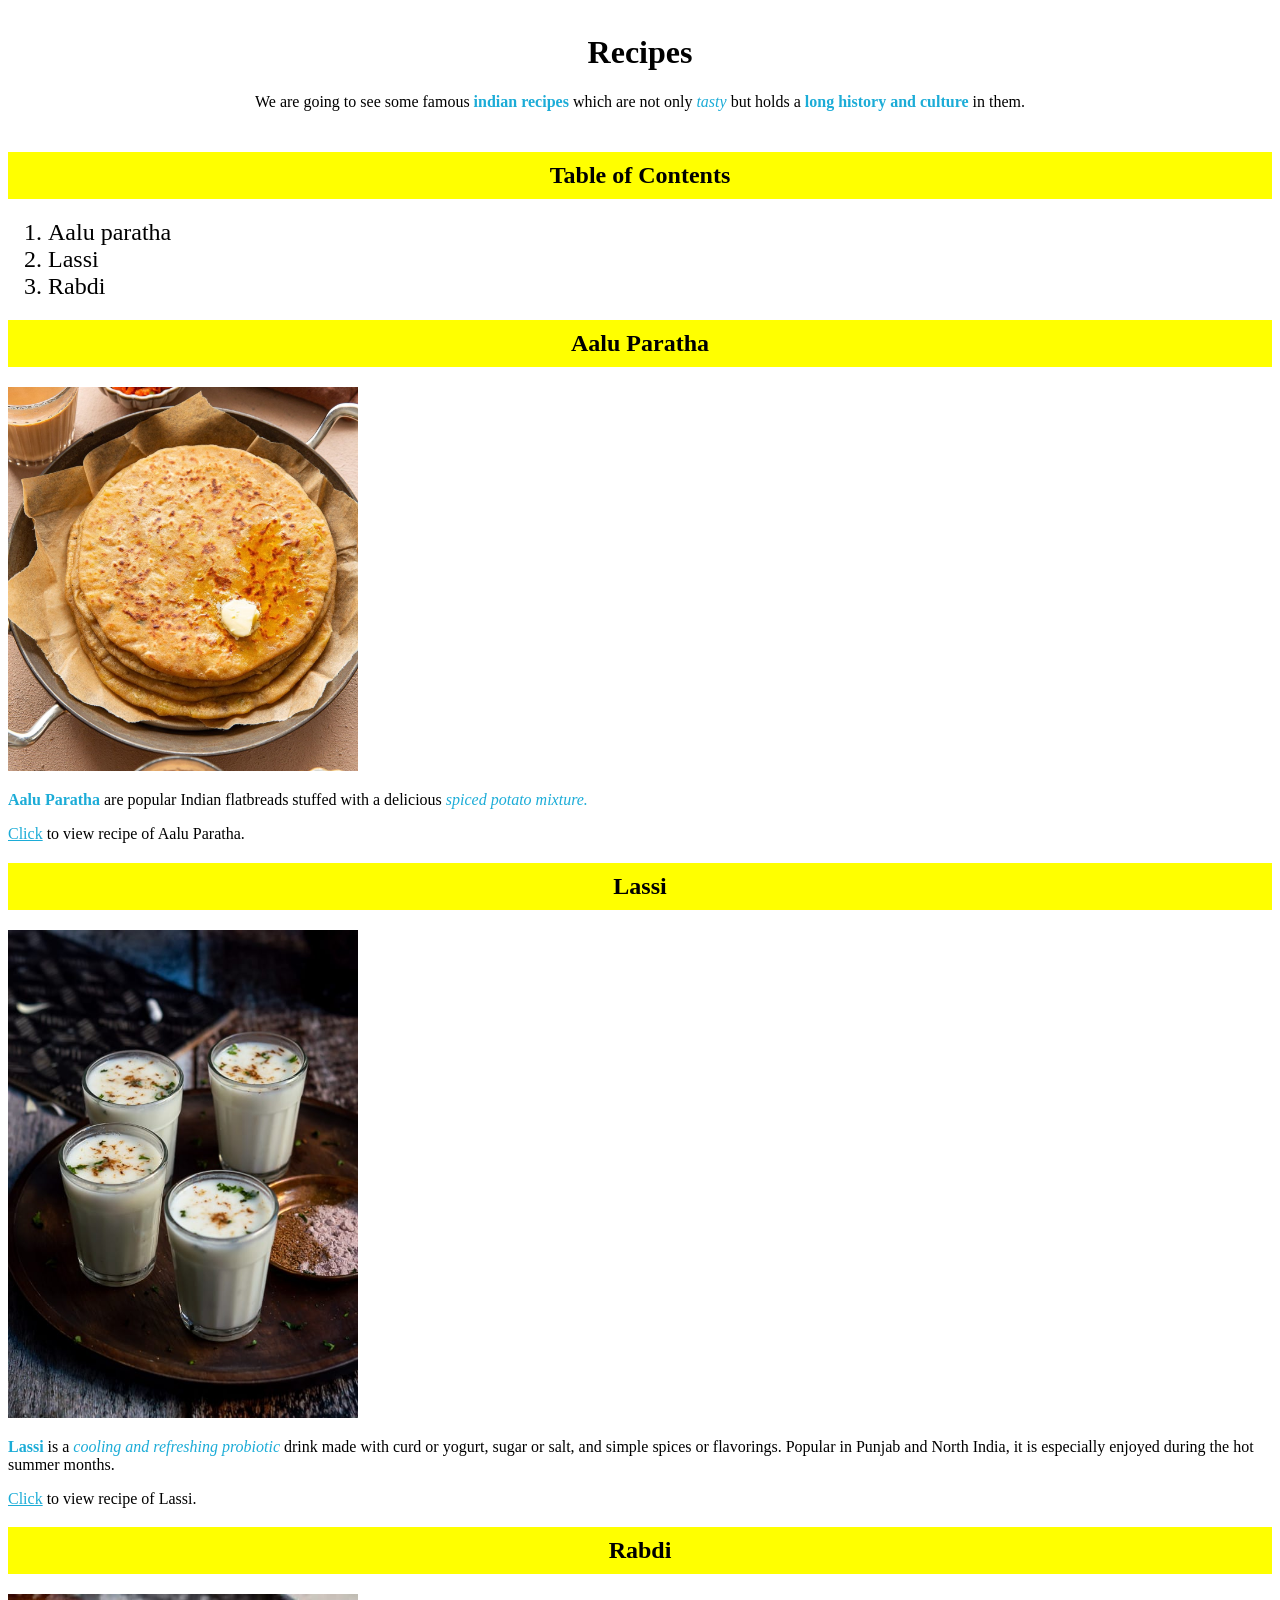
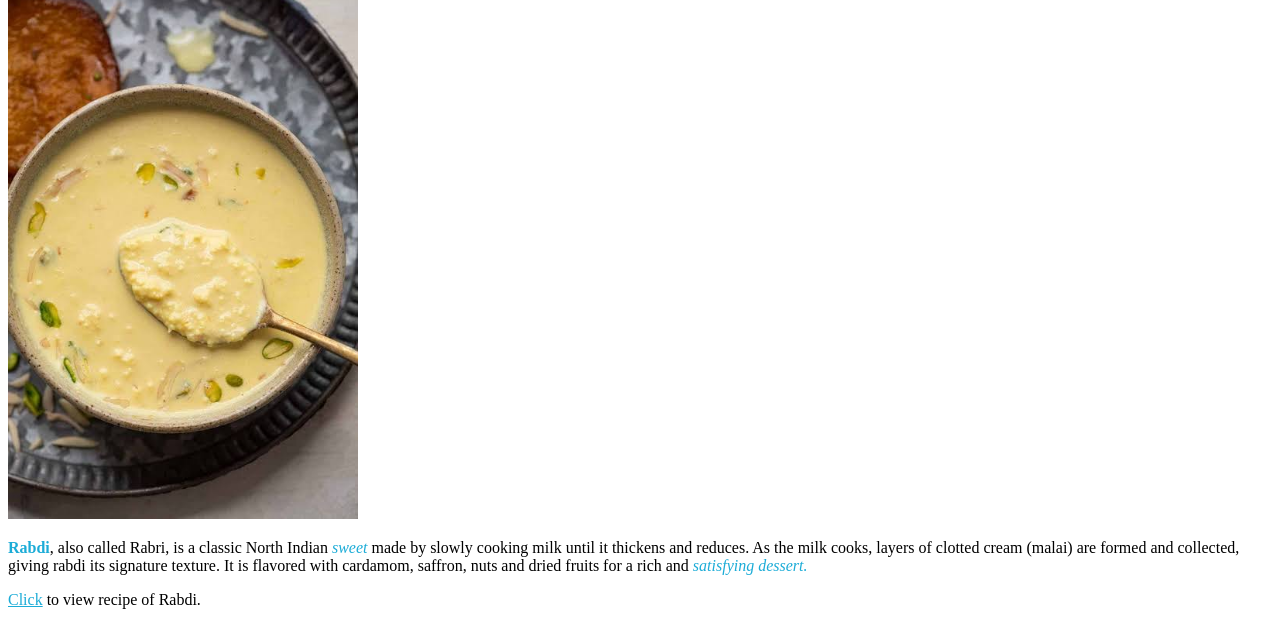
<file: index.html>
<!doctype html>
<html lang="en">
  <head>
    <meta charset="UTF-8" />
    <meta name="viewport" content="width=device-width, initial-scale=1.0" />
    <title>Recipes</title>
    <link rel="stylesheet" href="style.css">
  </head>
  <body>
    <div class="heading">
      <h1>Recipes</h1>
      <p>We are going to see some famous <strong>indian recipes</strong> which are not only <em>tasty</em> but holds a <strong>long history and culture</strong> in them.</p>
    </div>
   
    <div class="contents">
      <h2>Table of Contents</h2>
      <ol>
        <li>Aalu paratha</li>
        <li>Lassi</li>
        <li>Rabdi</li>
      </ol>
    </div>

    <div class="recipies">
      <div class="aalu-paratha">
        <h2>Aalu Paratha</h2>
        <img src="./images/aalu-paratha.jpg" alt="Aalu Paratha image" width="350">
        <p><strong>Aalu Paratha</strong> are popular Indian flatbreads stuffed with a delicious <em>spiced potato mixture.</em></p>
        <p><a href="recipes/aalu-paratha.html">Click</a> to view recipe of Aalu Paratha.</p>
      </div>
  
      <div class="lassi">
        <h2>Lassi</h2>
        <img src="./images/lassi.jpg" alt="Image of lassi served in glass" width="350">
        <p><strong>Lassi</strong> is a <em>cooling and refreshing probiotic</em> drink made with curd or yogurt, sugar or salt, and simple spices or flavorings. Popular in Punjab and North India, it is especially enjoyed during the hot summer months.</p>
        <p><a href="recipes/lassi.html">Click</a> to view recipe of Lassi.</p>
      </div>
  
      <div class="Rabdi">
        <h2>Rabdi</h2>
        <img src="images/rabdi.jpg" alt="Image of Rabdi served in bowl" width="350">
        <p><strong>Rabdi</strong>, also called Rabri, is a classic North Indian <em>sweet</em> made by slowly cooking milk until it thickens and reduces. As the milk cooks, layers of clotted cream (malai) are formed and collected, giving rabdi its signature texture. It is flavored with cardamom, saffron, nuts and dried fruits for a rich and <em>satisfying dessert.</em></p>
        <p><a href="recipes/rabdi.html">Click</a> to view recipe of Rabdi.</p>
      </div>
    </div>
  </body>
</html>
</file>
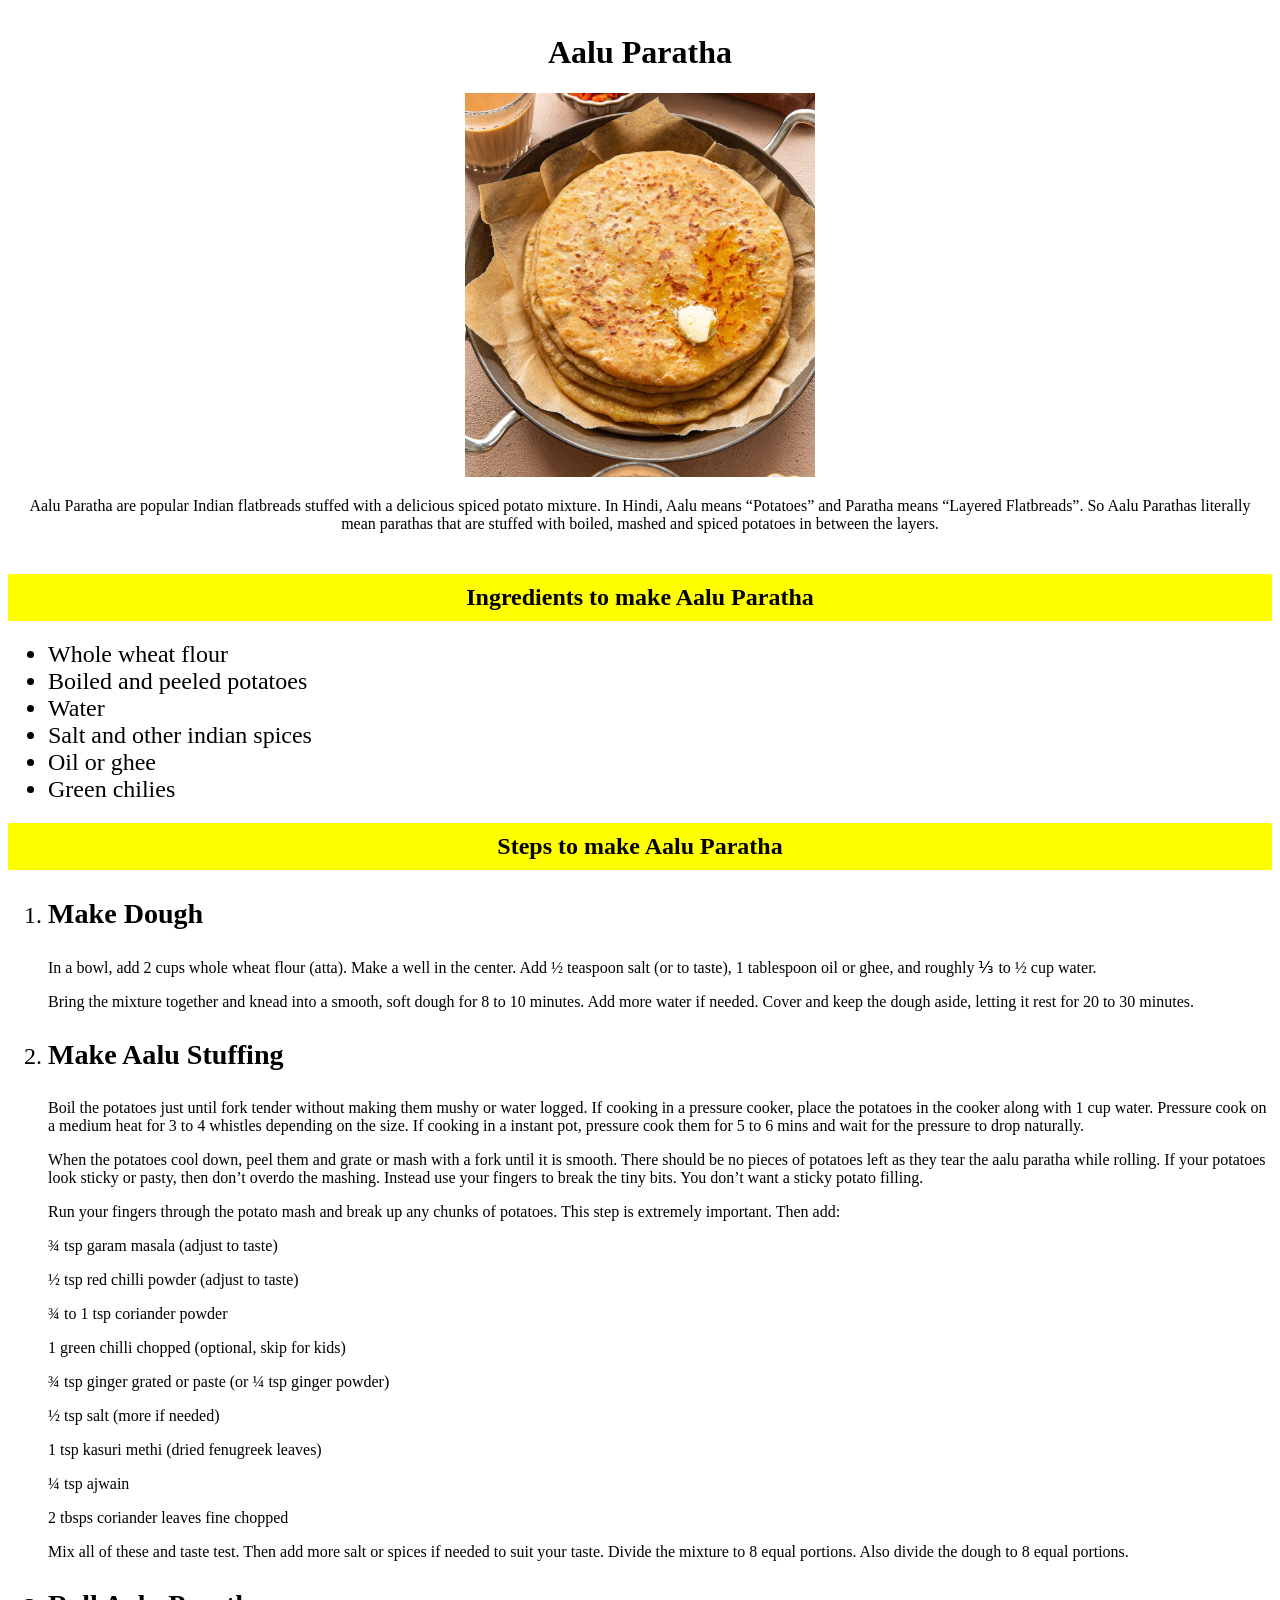
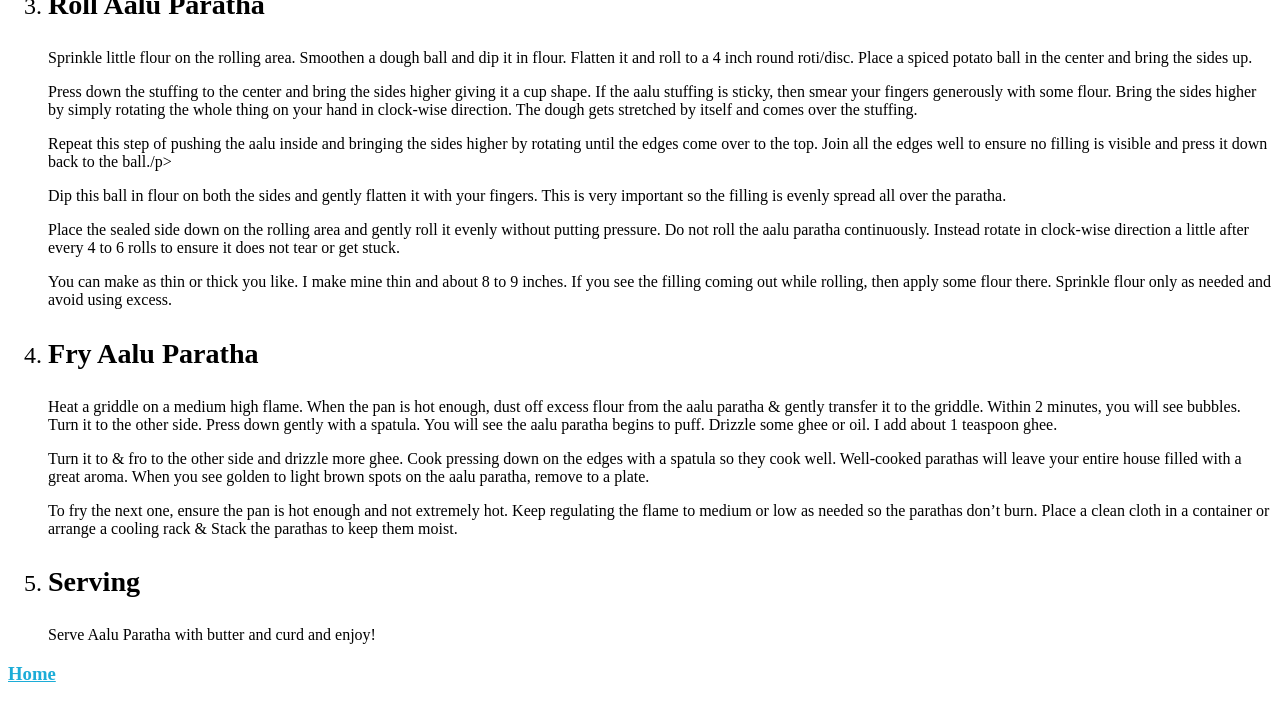
<file: recipes/aalu-paratha.html>
<!DOCTYPE html>
<html lang="en">
  <head>
  	<meta charset="UTF-8">
  	<meta name="viewport" content="width=device-width, initial-scale=1.0">
  	<title>Aalu Paratha</title>
  	<link rel="stylesheet" href="style.css">
  </head>
  <body>
    <div class="heading">
      <h1>Aalu Paratha</h1>
      <img src="../images/aalu-paratha.jpg" alt="Aalu Paratha image" width="350">
      <p>Aalu Paratha are popular Indian flatbreads stuffed with a delicious spiced potato mixture. In Hindi, Aalu means “Potatoes” and Paratha means “Layered Flatbreads”. So Aalu Parathas literally mean parathas that are stuffed with boiled, mashed and spiced potatoes in between the layers.</p>
    </div>
  
    <div class="ingredients">
      <h2>Ingredients to make Aalu Paratha</h2>
      <ul>
        <li>Whole wheat flour</li>
        <li>Boiled and peeled potatoes</li>
        <li>Water</li>
        <li>Salt and other indian spices</li>
        <li>Oil or ghee</li>
        <li>Green chilies</li>
      </ul>
    </div>
  
    <div class="steps">
      <h2>Steps to make Aalu Paratha</h2>
      <ol>
        
        <li><h3>Make Dough</h3></li>
        <p>In a bowl, add 2 cups whole wheat flour (atta). Make a well in the center. Add ½ teaspoon salt (or to taste), 1 tablespoon oil or ghee, and roughly ⅓ to ½ cup water.</p>
        <p>Bring the mixture together and knead into a smooth, soft dough for 8 to 10 minutes. Add more water if needed. Cover and keep the dough aside, letting it rest for 20 to 30 minutes.</p>
        
        <li><h3>Make Aalu Stuffing</h3></li>
        <p>Boil the potatoes just until fork tender without making them mushy or water logged. If cooking in a pressure cooker, place the potatoes in the cooker along with 1 cup water. Pressure cook on a medium heat for 3 to 4 whistles depending on the size. If cooking in a instant pot, pressure cook them for 5 to 6 mins and wait for the pressure to drop naturally.</p>
        <p>When the potatoes cool down, peel them and grate or mash with a fork until it is smooth. There should be no pieces of potatoes left as they tear the aalu paratha while rolling. If your potatoes look sticky or pasty, then don’t overdo the mashing. Instead use your fingers to break the tiny bits. You don’t want a sticky potato filling.</p>
        <p>Run your fingers through the potato mash and break up any chunks of potatoes. This step is extremely important. Then add:</p>
        <p>¾ tsp garam masala (adjust to taste)</p>
        <p>½ tsp red chilli powder (adjust to taste)</p>
        <p>¾ to 1 tsp coriander powder</p>
        <p>1 green chilli chopped (optional, skip for kids)</p>
        <p>¾ tsp ginger grated or paste (or ¼ tsp ginger powder)</p>
        <p>½ tsp salt (more if needed)</p>
        <p>1 tsp kasuri methi (dried fenugreek leaves)</p>
        <p>¼ tsp ajwain</p>
        <p>2 tbsps coriander leaves fine chopped</p>
        <p>Mix all of these and taste test. Then add more salt or spices if needed to suit your taste. Divide the mixture to 8 equal portions. Also divide the dough to 8 equal portions.</p>
        
        <li><h3>Roll Aalu Paratha</h3></li>
        <p>Sprinkle little flour on the rolling area. Smoothen a dough ball and dip it in flour. Flatten it and roll to a 4 inch round roti/disc. Place a spiced potato ball in the center and bring the sides up.</p>
        <p>Press down the stuffing to the center and bring the sides higher giving it a cup shape. If the aalu stuffing is sticky, then smear your fingers generously with some flour. Bring the sides higher by simply rotating the whole thing on your hand in clock-wise direction. The dough gets stretched by itself and comes over the stuffing.</p>
        <p>Repeat this step of pushing the aalu inside and bringing the sides higher by rotating until the edges come over to the top. Join all the edges well to ensure no filling is visible and press it down back to the ball./p>
        <p>Dip this ball in flour on both the sides and gently flatten it with your fingers. This is very important so the filling is evenly spread all over the paratha.</p>
        <p>Place the sealed side down on the rolling area and gently roll it evenly without putting pressure. Do not roll the aalu paratha continuously. Instead rotate in clock-wise direction a little after every 4 to 6 rolls to ensure it does not tear or get stuck.</p>
        <p>You can make as thin or thick you like. I make mine thin and about 8 to 9 inches. If you see the filling coming out while rolling, then apply some flour there. Sprinkle flour only as needed and avoid using excess.</p>
        
        <li><h3>Fry Aalu Paratha</h3></li>
        <p>Heat a griddle on a medium high flame. When the pan is hot enough, dust off excess flour from the aalu paratha & gently transfer it to the griddle. Within 2 minutes, you will see bubbles. Turn it to the other side. Press down gently with a spatula. You will see the aalu paratha begins to puff. Drizzle some ghee or oil. I add about 1 teaspoon ghee.</p>
        <p>Turn it to & fro to the other side and drizzle more ghee. Cook pressing down on the edges with a spatula so they cook well. Well-cooked parathas will leave your entire house filled with a great aroma. When you see golden to light brown spots on the aalu paratha, remove to a plate. </p>
        <p>To fry the next one, ensure the pan is hot enough and not extremely hot. Keep regulating the flame to medium or low as needed so the parathas don’t burn. Place a clean cloth in a container or arrange a cooling rack & Stack the parathas to keep them moist.</p>
        
        <li><h3>Serving</h3></li>
        <p>Serve Aalu Paratha with butter and curd and enjoy!</p>
      </ol>
    </div>
    <a href="../index.html"><h3>Home</h3></a>
  </body>
</html>
</file>
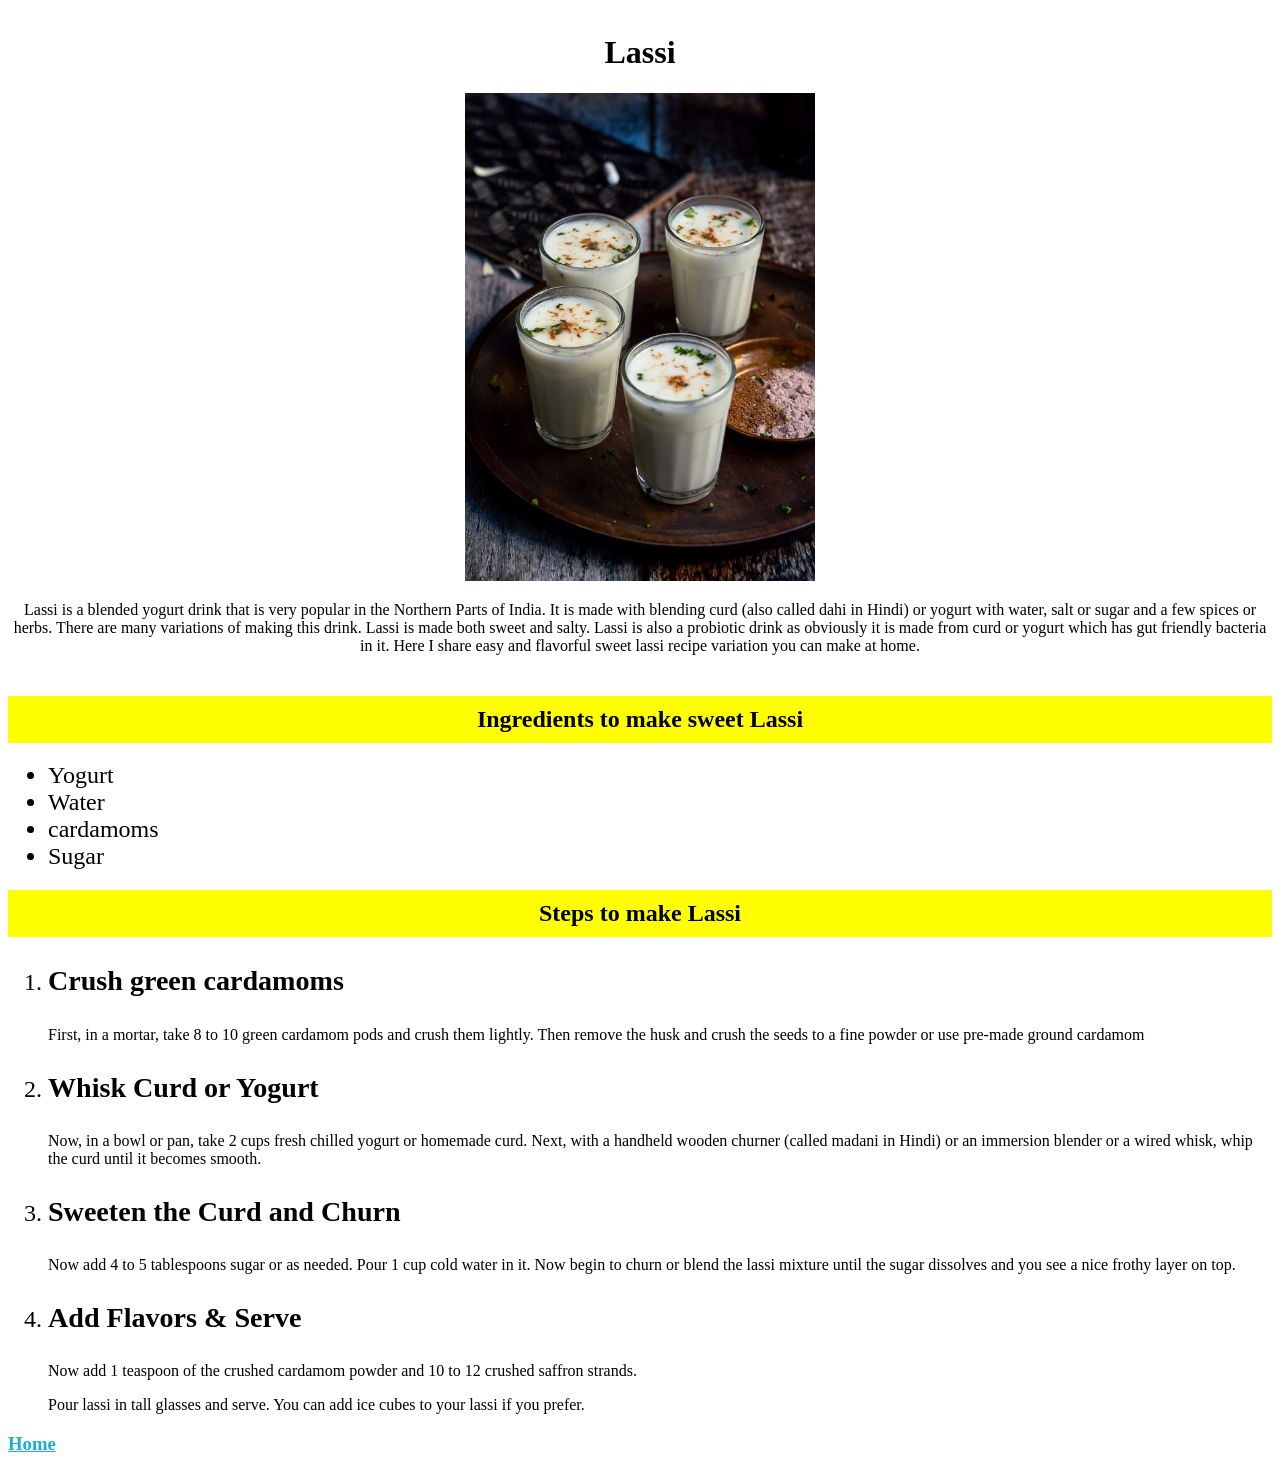
<file: recipes/lassi.html>
<!DOCTYPE html>
<html lang="en">
  <head>
  	<meta charset="UTF-8">
  	<meta name="viewport" content="width=device-width, initial-scale=1.0">
  	<title>Lassi</title>
    <link rel="stylesheet" href="style.css">
  </head>
  <body>
    <div class="heading">
      <h1>Lassi</h1>
      <img src="../images/lassi.jpg" alt="Aalu Paratha image" width="350">
      <p>Lassi is a blended yogurt drink that is very popular in the Northern Parts of India. It is made with blending curd (also called dahi in Hindi) or yogurt with water, salt or sugar and a few spices or herbs. There are many variations of making this drink. Lassi is made both sweet and salty. Lassi is also a probiotic drink as obviously it is made from curd or yogurt which has gut friendly bacteria in it. Here I share easy and flavorful sweet lassi recipe variation you can make at home.</p>
    </div>

    <div class="ingredients">
      <h2>Ingredients to make sweet Lassi</h2>
      <ul>
        <li>Yogurt</li>
        <li>Water</li>
        <li>cardamoms</li>
        <li>Sugar</li>
      </ul>
    </div>

    <div class="steps">
      <h2>Steps to make Lassi</h2>
      <ol>
        <li><h3>Crush green cardamoms</h3></li>
        <p>First, in a mortar, take 8 to 10 green cardamom pods and crush them lightly. Then remove the husk and crush the seeds to a fine powder or use pre-made ground cardamom</p>
    
        <li><h3>Whisk Curd or Yogurt</h3></li>
        <p>Now, in a bowl or pan, take 2 cups fresh chilled yogurt or homemade curd. Next, with a handheld wooden churner (called madani in Hindi) or an immersion blender or a wired whisk, whip the curd until it becomes smooth.</p>
    
        <li><h3>Sweeten the Curd and Churn</h3></li>
        <p>Now add 4 to 5 tablespoons sugar or as needed. Pour 1 cup cold water in it. Now begin to churn or blend the lassi mixture until the sugar dissolves and you see a nice frothy layer on top.</p>
    
        <li><h3>Add Flavors & Serve</h3></li>
        <p>Now add 1 teaspoon of the crushed cardamom powder and 10 to 12 crushed saffron strands.</p>
        <p>Pour lassi in tall glasses and serve. You can add ice cubes to your lassi if you prefer.</p>
      </ol>
    </div>
    <a href="../index.html"><h3>Home</h3></a>
  </body>
</html>
</file>
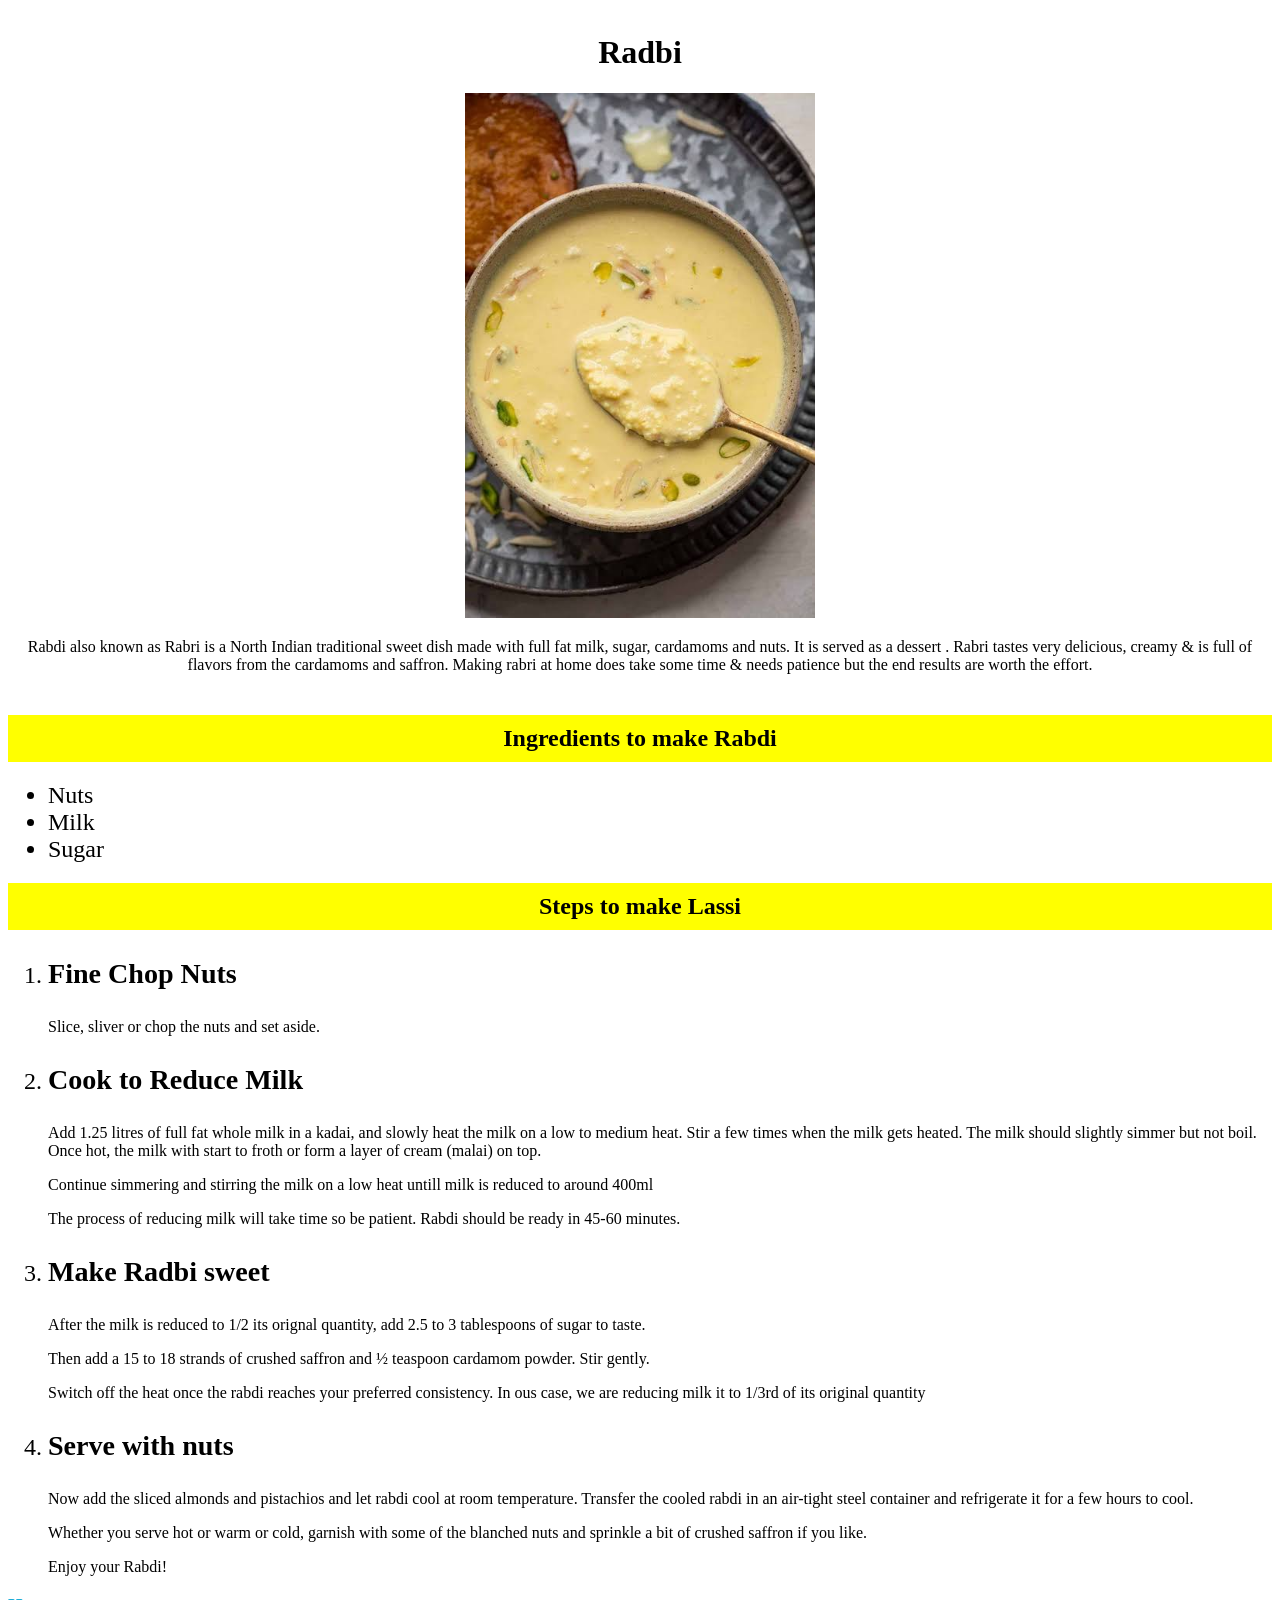
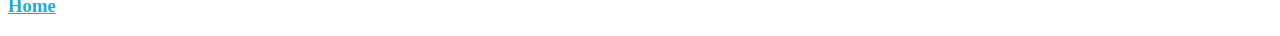
<file: recipes/rabdi.html>
<!DOCTYPE html>
<html lang="en">
  <head>
  	<meta charset="UTF-8">
  	<meta name="viewport" content="width=device-width, initial-scale=1.0">
  	<title>Rabdi</title>
    <link rel="stylesheet" href="style.css">
  </head>
  
  <body>
    <div class="heading">
    	<h1>Radbi</h1>
    	<img src="../images/rabdi.jpg" alt="Image of Rabdi served in bowl" width="350">
    	<p>Rabdi also known as Rabri is a North Indian traditional sweet dish made with full fat milk, sugar, cardamoms and nuts. It is served as a dessert . Rabri tastes very delicious, creamy & is full of flavors from the cardamoms and saffron. Making rabri at home does take some time & needs patience but the end results are worth the effort.</p>
    </div>

    <div class="ingredients">
    	<h2>Ingredients to make Rabdi</h2>
      <ul>
        <li>Nuts</li>
        <li>Milk</li>
        <li>Sugar</li>
      </ul>
    </div>

    <div class="steps">
      <h2>Steps to make Lassi</h2>
      <ol>
        <li><h3>Fine Chop Nuts</h3></li>
        <p>Slice, sliver or chop the nuts and set aside.</p>
    
        <li><h3>Cook to Reduce Milk</h3></li>
        <p>Add 1.25 litres of full fat whole milk in a kadai, and slowly heat the milk on a low to medium heat. Stir a few times when the milk gets heated. The milk should slightly simmer but not boil. Once hot, the milk with start to froth or form a layer of cream (malai) on top.</p>
        <p>Continue simmering and stirring the milk on a low heat untill milk is reduced to around 400ml</p>
        <p>The process of reducing milk will take time so be patient. Rabdi should be ready in 45-60 minutes.</p>
    
        <li><h3>Make Radbi sweet</h3></li>
        <p>After the milk is reduced to 1/2 its orignal quantity, add 2.5 to 3 tablespoons of sugar to taste.</p>
        <p>Then add a 15 to 18 strands of crushed saffron and ½ teaspoon cardamom powder. Stir gently.</p>
        <p>Switch off the heat once the rabdi reaches your preferred consistency. In ous case, we are reducing milk it to 1/3rd of its original quantity</p>
    
        <li><h3>Serve with nuts</h3></li>
        <p>Now add the sliced almonds and pistachios and let rabdi cool at room temperature. Transfer the cooled rabdi in an air-tight steel container and refrigerate it for a few hours to cool.</p>
        <p>Whether you serve hot or warm or cold, garnish with some of the blanched nuts and sprinkle a bit of crushed saffron if you like.</p>
        <p>Enjoy your Rabdi!</P>
      </ol>
    </div>
  	<a href="../index.html"><h3>Home</h3></a>
  </body>
</html>
</file>
<file: style.css>
body {
  font-family: "Times New Roman" ,sans-serif;
  font-size: 16px;
}

.heading {
  text-align: center;
  padding: 5px;
}

li {
  font-size: 24px;
}



strong,
em,
a {
  color: #1cacd7;
}

h2 {
  background-color: yellow;
  padding: 10px;
  text-align: center;
}
</file>
<file: recipes/style.css>
body {
  font-family: "Times New Roman" ,sans-serif;
  font-size: 16px;
}

.heading {
  text-align: center;
  padding: 5px;
}

li {
  font-size: 24px;
}

a {
  color: #1cacd7;
}

h2 {
  background-color: yellow;
  padding: 10px;
  text-align: center;
}
</file>
